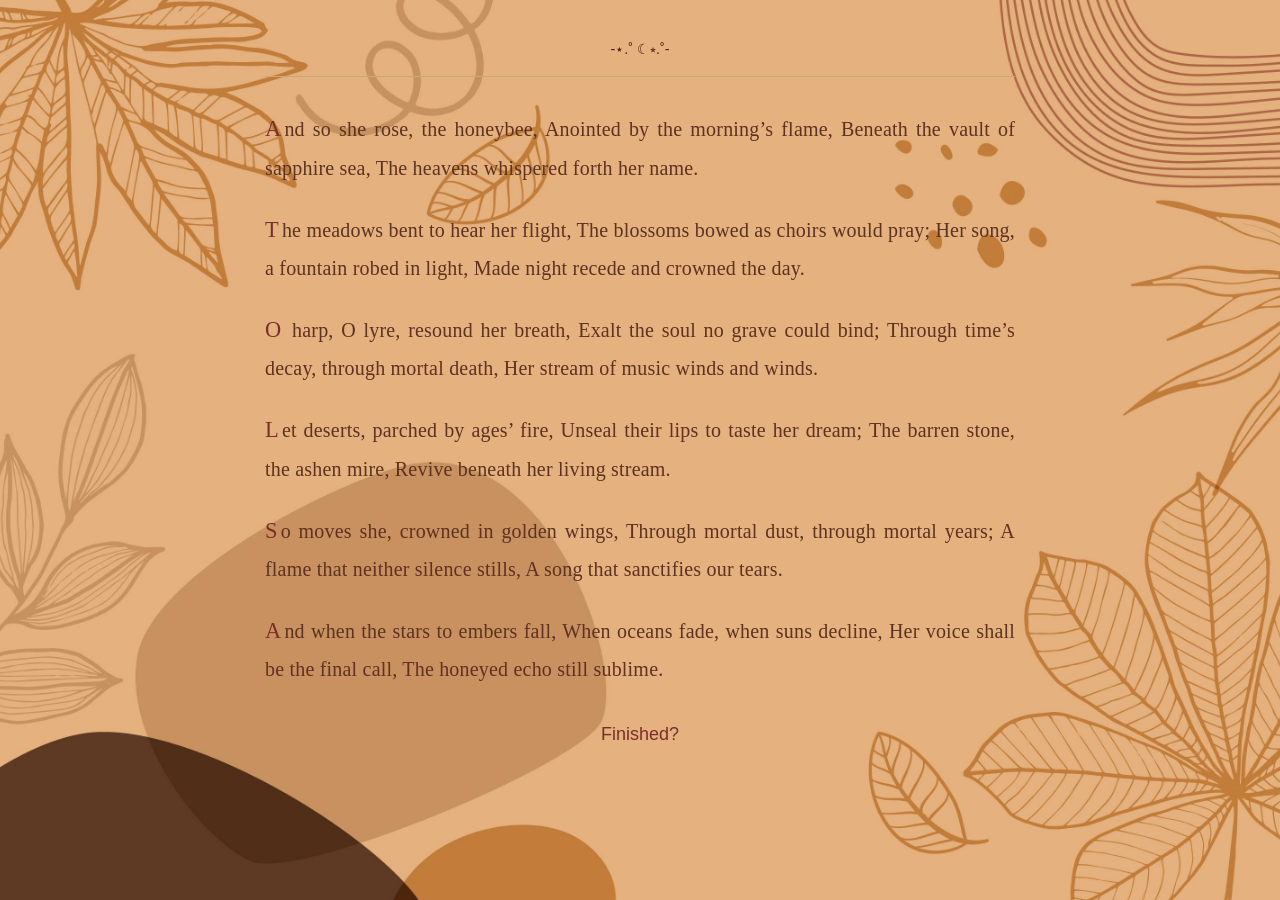
<file: library/66e44e0c34a5663f3399.html>
<!DOCTYPE html>
<html lang="en">
<head>
  <meta charset="UTF-8">
  <meta name="viewport" content="width=device-width, initial-scale=1.0">
  <title>2025</title>
  <link rel="stylesheet" href="../style.css">
</head>
<body class="essay-page">
  <div class="page-content">
  <header>
    <p class="date">-⋆.˚ ☾⭒.˚-</p>
  </header>

  <article id="essay-content">
    Loading essay...
  </article>

  <script>
  fetch('66e44e0c34a5663f3399.txt')
    .then(res => res.text())
    .then(text => {
      const container = document.getElementById('essay-content');
      // Split paragraphs by double line breaks and wrap each in <p>
      const paragraphs = text.split(/\n\s*\n/);
      container.innerHTML = paragraphs.map(p => `<p>${p}</p>`).join('');
    })
    .catch(err => {
      document.getElementById('essay-content').innerHTML = "<p>Failed to load essay.</p>";
      console.error(err);
    });
  </script>

  <footer>
    <a href="../index.html">Finished?</a>
  </footer>
  </div>
  <script src="../script.js"></script>
</body>
</html>
</file>
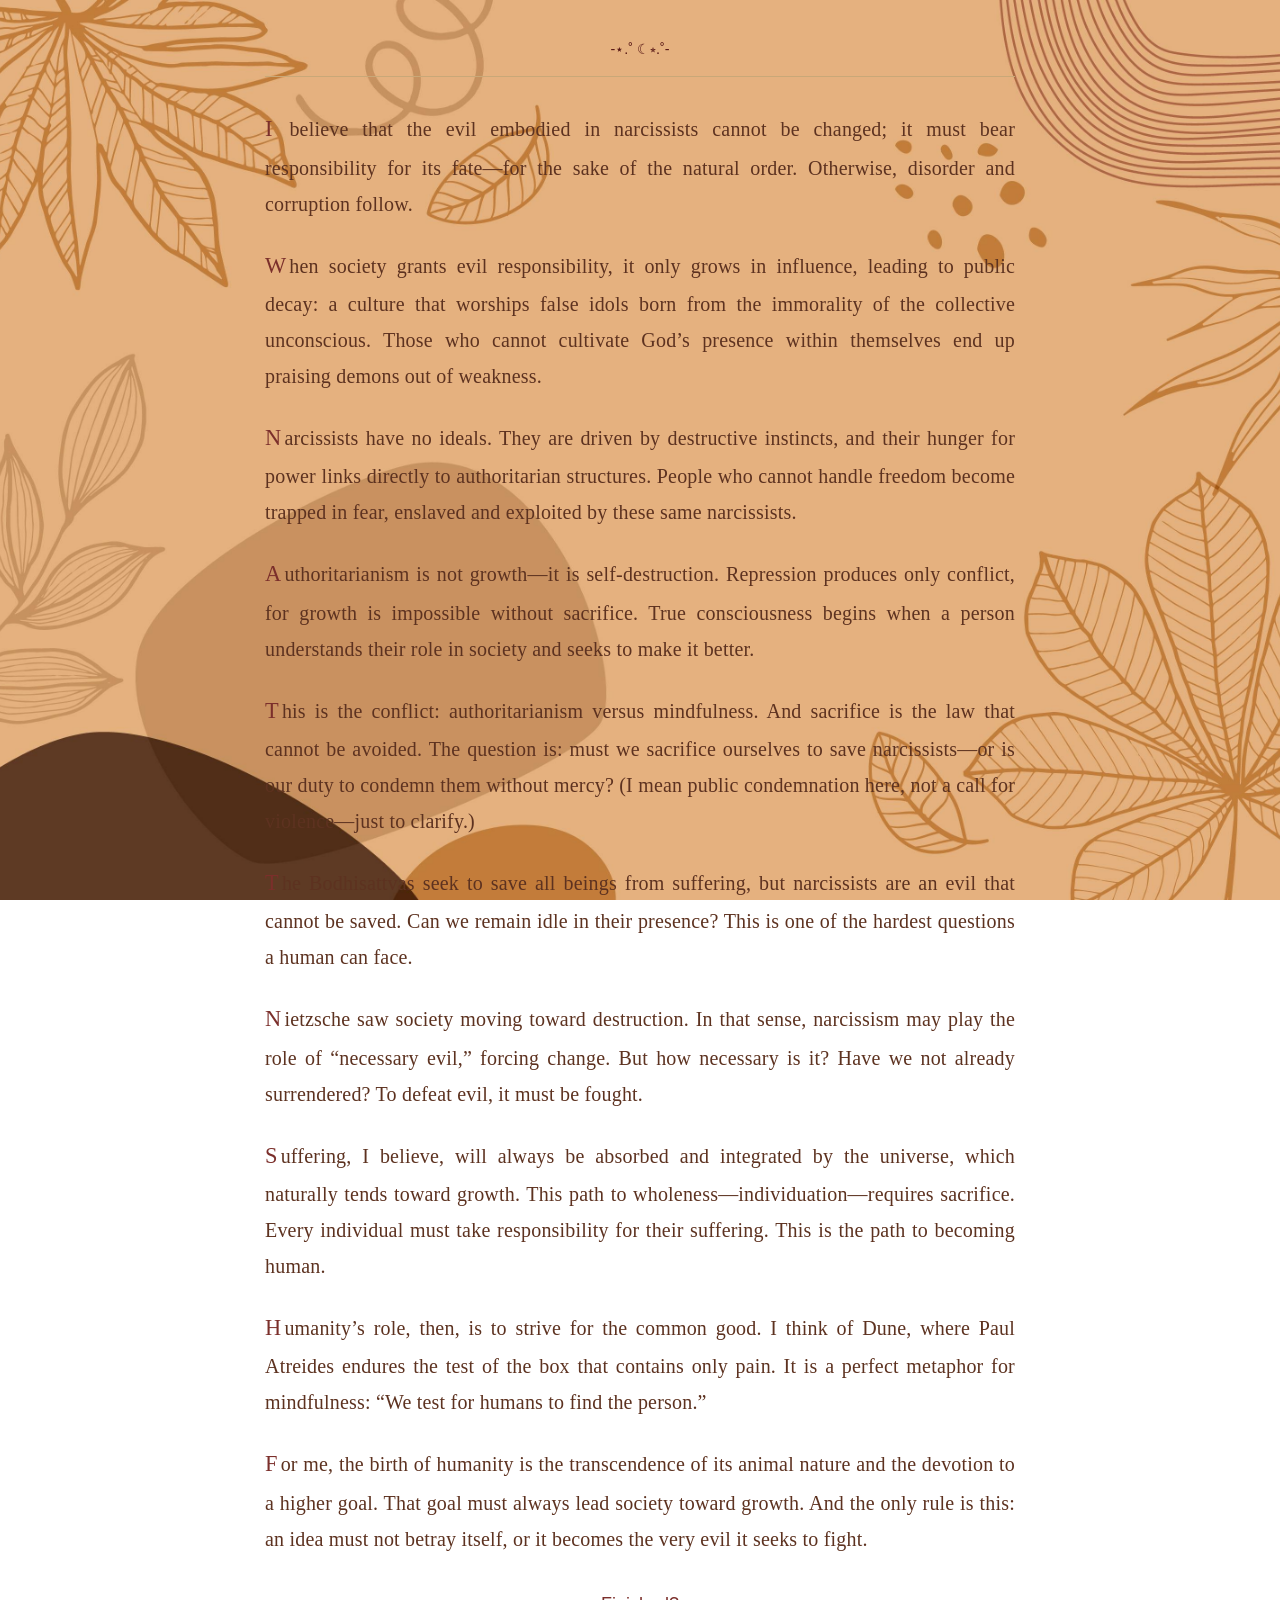
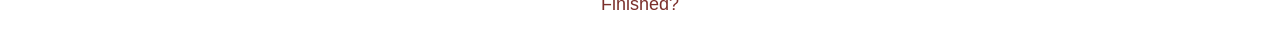
<file: library/echoes.html>
<!DOCTYPE html>
<html lang="en">
<head>
  <meta charset="UTF-8">
  <meta name="viewport" content="width=device-width, initial-scale=1.0">
  <title>2021</title>
  <link rel="stylesheet" href="../style.css">
</head>
<body class="essay-page">
  <div class="page-content">
  <header>
    <p class="date">-⋆.˚ ☾⭒.˚-</p>
  </header>

  <article id="essay-content">
    Loading essay...
  </article>

  <script>
  fetch('echoes.txt')
    .then(res => res.text())
    .then(text => {
      const container = document.getElementById('essay-content');
      // Split paragraphs by double line breaks and wrap each in <p>
      const paragraphs = text.split(/\n\s*\n/);
      container.innerHTML = paragraphs.map(p => `<p>${p}</p>`).join('');
    })
    .catch(err => {
      document.getElementById('essay-content').innerHTML = "<p>Failed to load essay.</p>";
      console.error(err);
    });
  </script>

  <footer>
    <a href="../index.html">Finished?</a>
  </footer>
  </div>
  <script src="../script.js"></script>
</body>
</html>
</file>
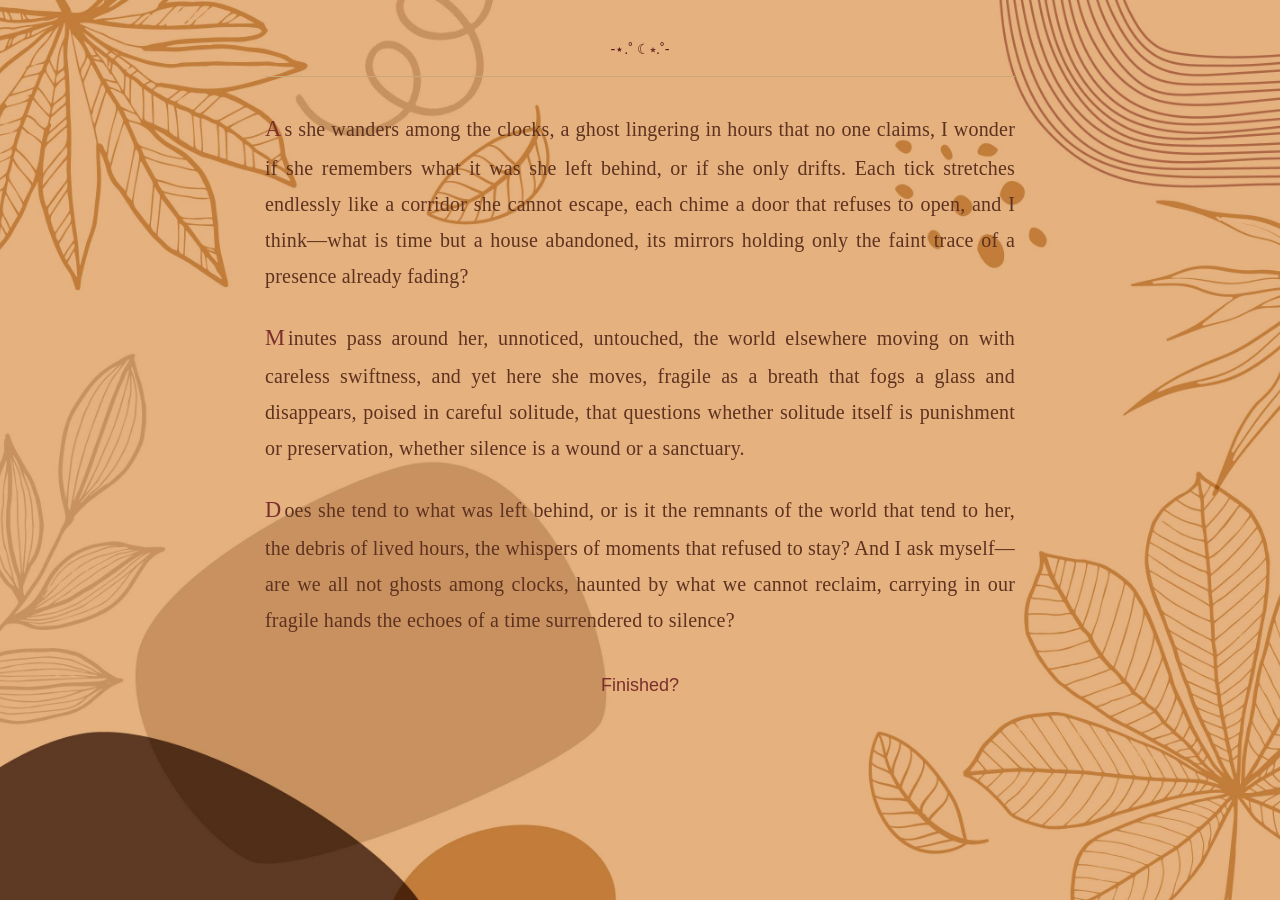
<file: library/keep.html>
<!DOCTYPE html>
<html lang="en">
<head>
  <meta charset="UTF-8">
  <meta name="viewport" content="width=device-width, initial-scale=1.0">
  <title>2023</title>
  <link rel="stylesheet" href="../style.css">
</head>
<body class="essay-page">
  <div class="page-content">
  <header>
    <p class="date">-⋆.˚ ☾⭒.˚-</p>
  </header>

  <article id="essay-content">
    Loading essay...
  </article>

  <script>
  fetch('keep.txt')
    .then(res => res.text())
    .then(text => {
      const container = document.getElementById('essay-content');
      // Split paragraphs by double line breaks and wrap each in <p>
      const paragraphs = text.split(/\n\s*\n/);
      container.innerHTML = paragraphs.map(p => `<p>${p}</p>`).join('');
    })
    .catch(err => {
      document.getElementById('essay-content').innerHTML = "<p>Failed to load essay.</p>";
      console.error(err);
    });
  </script>

  <footer>
    <a href="../index.html">Finished?</a>
  </footer>
  </div>
  <script src="../script.js"></script>
</body>
</html>
</file>
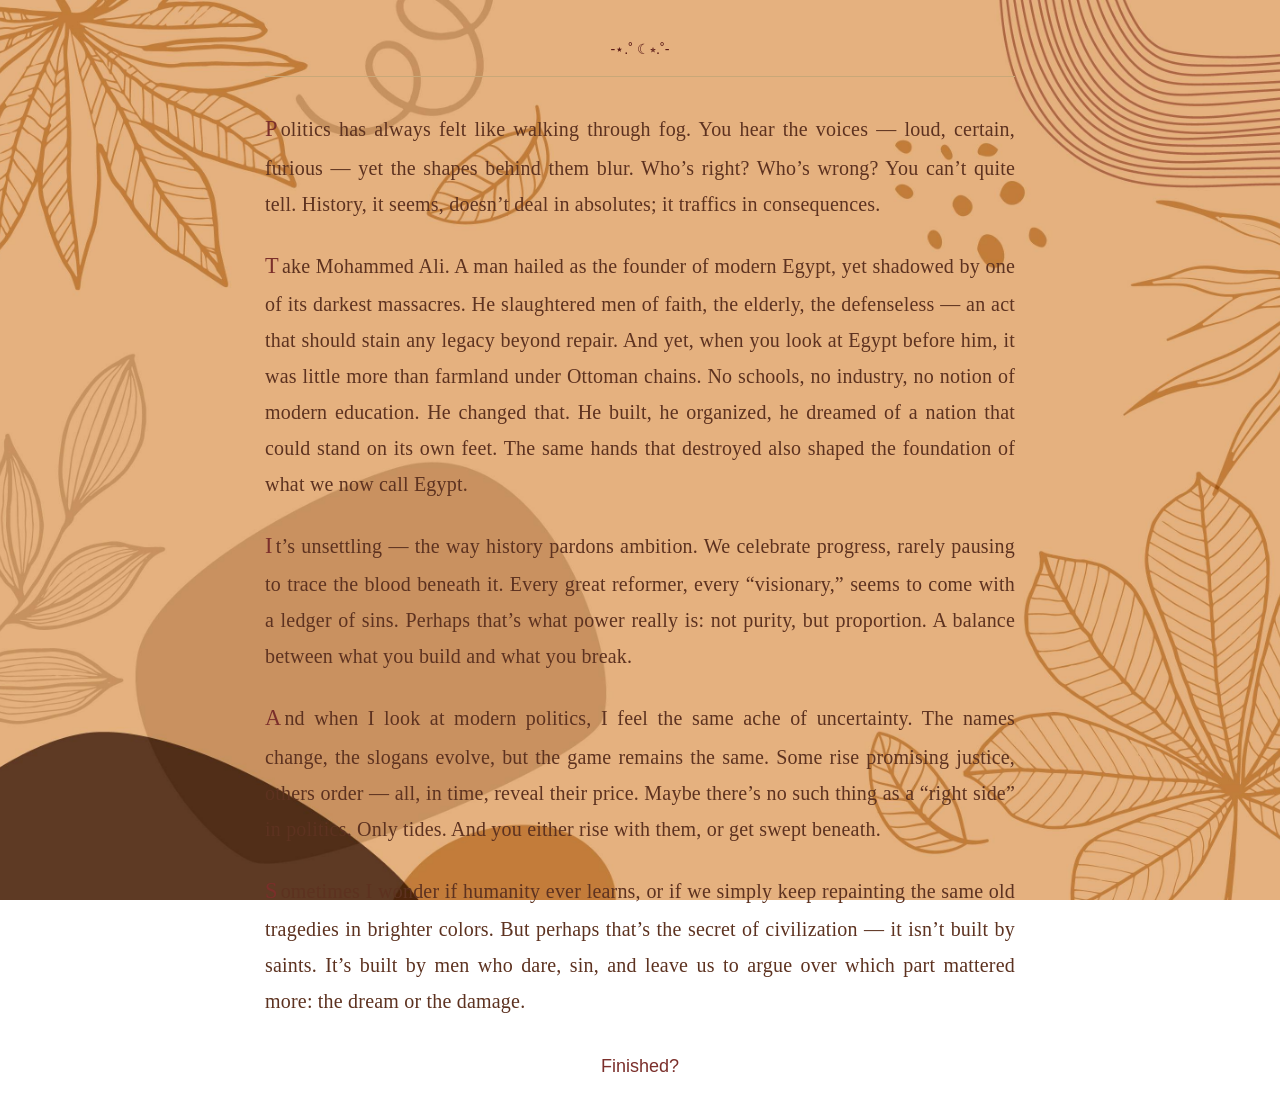
<file: library/love.html>
<!DOCTYPE html>
<html lang="en">
<head>
  <meta charset="UTF-8">
  <meta name="viewport" content="width=device-width, initial-scale=1.0">
  <title>2023</title>
  <link rel="stylesheet" href="../style.css">
</head>
<body class="essay-page">
  <div class="page-content">
  <header>
    <p class="date">-⋆.˚ ☾⭒.˚-</p>
  </header>

  <article id="essay-content">
    Loading essay...
  </article>

  <script>
  fetch('love.txt')
    .then(res => res.text())
    .then(text => {
      const container = document.getElementById('essay-content');
      // Split paragraphs by double line breaks and wrap each in <p>
      const paragraphs = text.split(/\n\s*\n/);
      container.innerHTML = paragraphs.map(p => `<p>${p}</p>`).join('');
    })
    .catch(err => {
      document.getElementById('essay-content').innerHTML = "<p>Failed to load essay.</p>";
      console.error(err);
    });
  </script>

  <footer>
    <a href="../index.html">Finished?</a>
  </footer>
  </div>
  <script src="../script.js"></script>
</body>
</html>
</file>
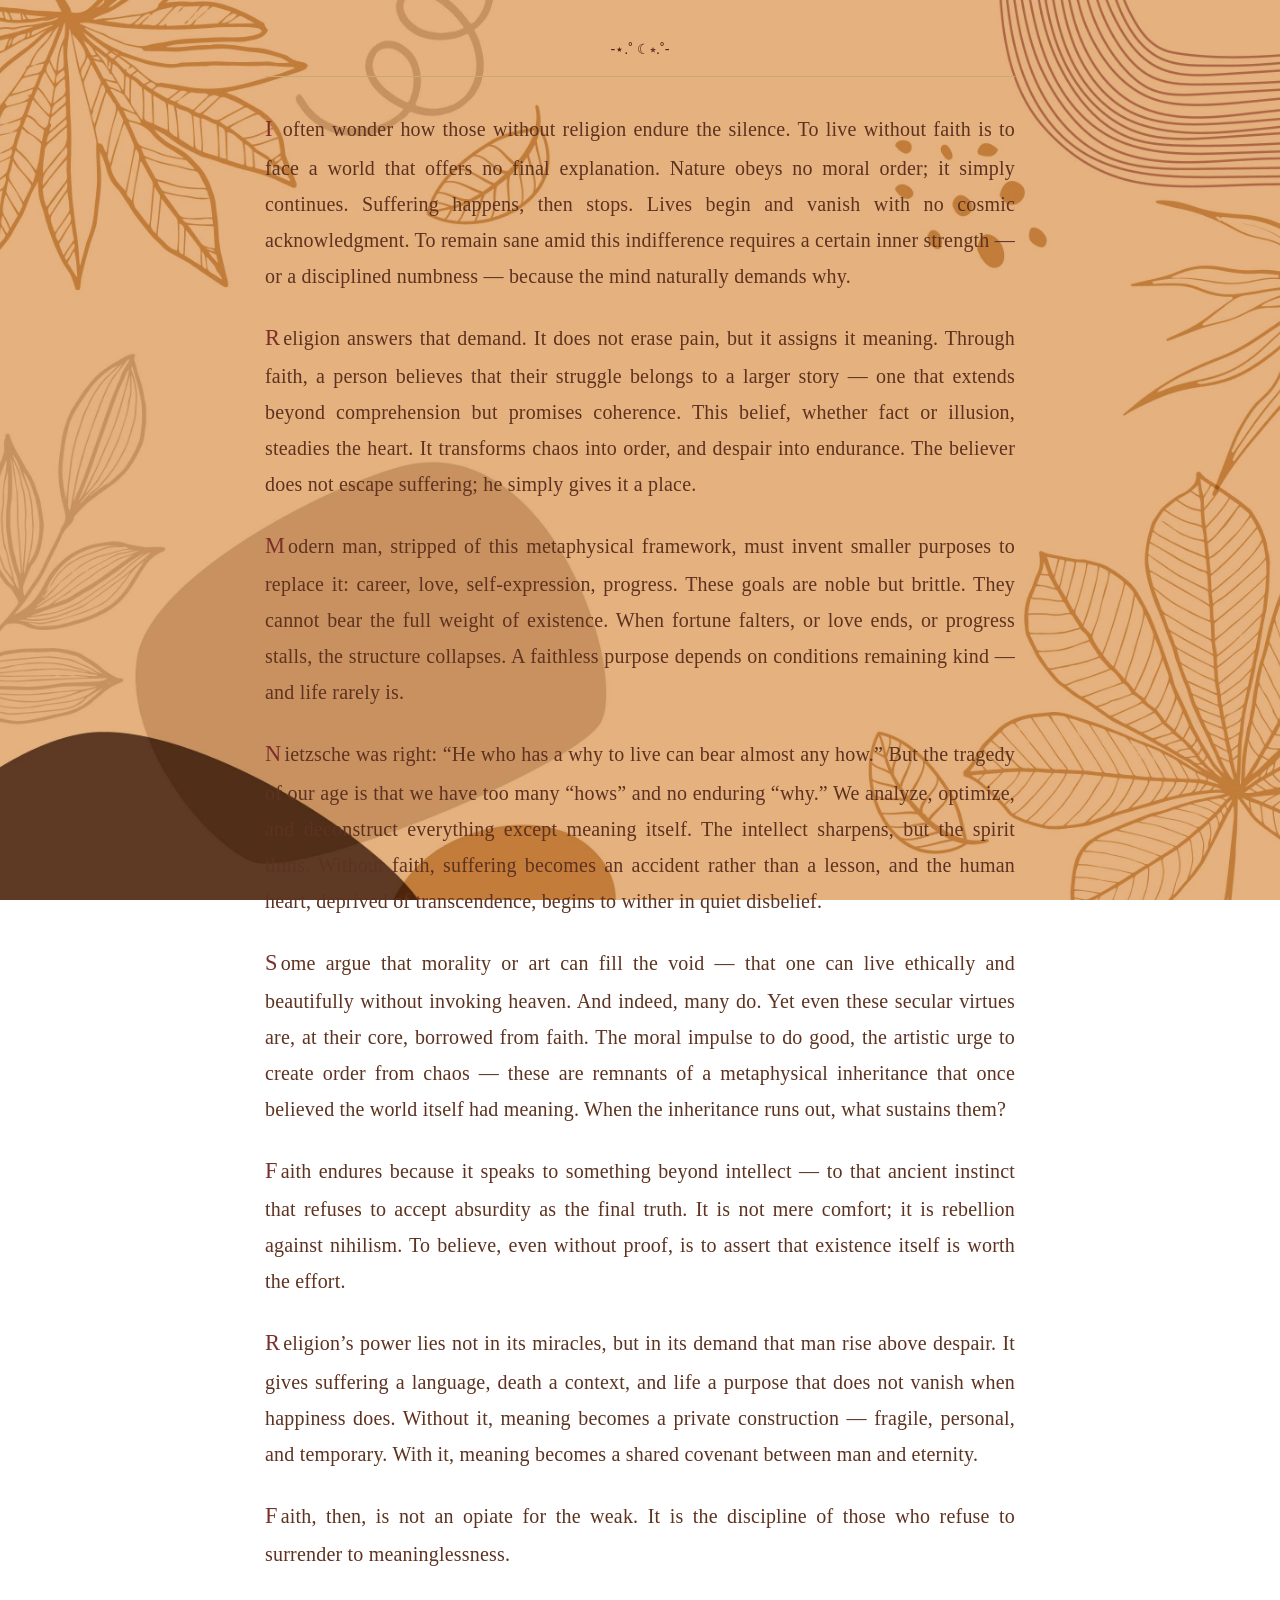
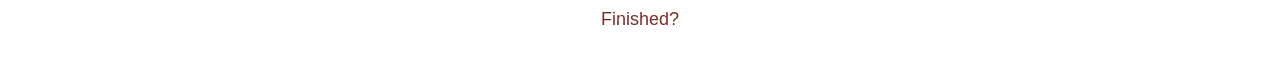
<file: library/sand1.html>
<!DOCTYPE html>
<html lang="en">
<head>
  <meta charset="UTF-8">
  <meta name="viewport" content="width=device-width, initial-scale=1.0">
  <title>2023</title>
  <link rel="stylesheet" href="../style.css">
</head>
<body class="essay-page">
  <div class="page-content">
  <header>
    <p class="date">-⋆.˚ ☾⭒.˚-</p>
  </header>

  <article id="essay-content">
    Loading essay...
  </article>

  <script>
  fetch('sand1.txt')
    .then(res => res.text())
    .then(text => {
      const container = document.getElementById('essay-content');
      // Split paragraphs by double line breaks and wrap each in <p>
      const paragraphs = text.split(/\n\s*\n/);
      container.innerHTML = paragraphs.map(p => `<p>${p}</p>`).join('');
    })
    .catch(err => {
      document.getElementById('essay-content').innerHTML = "<p>Failed to load essay.</p>";
      console.error(err);
    });
  </script>

  <footer>
    <a href="../index.html">Finished?</a>
  </footer>
  </div>
  <script src="../script.js"></script>
</body>
</html>
</file>
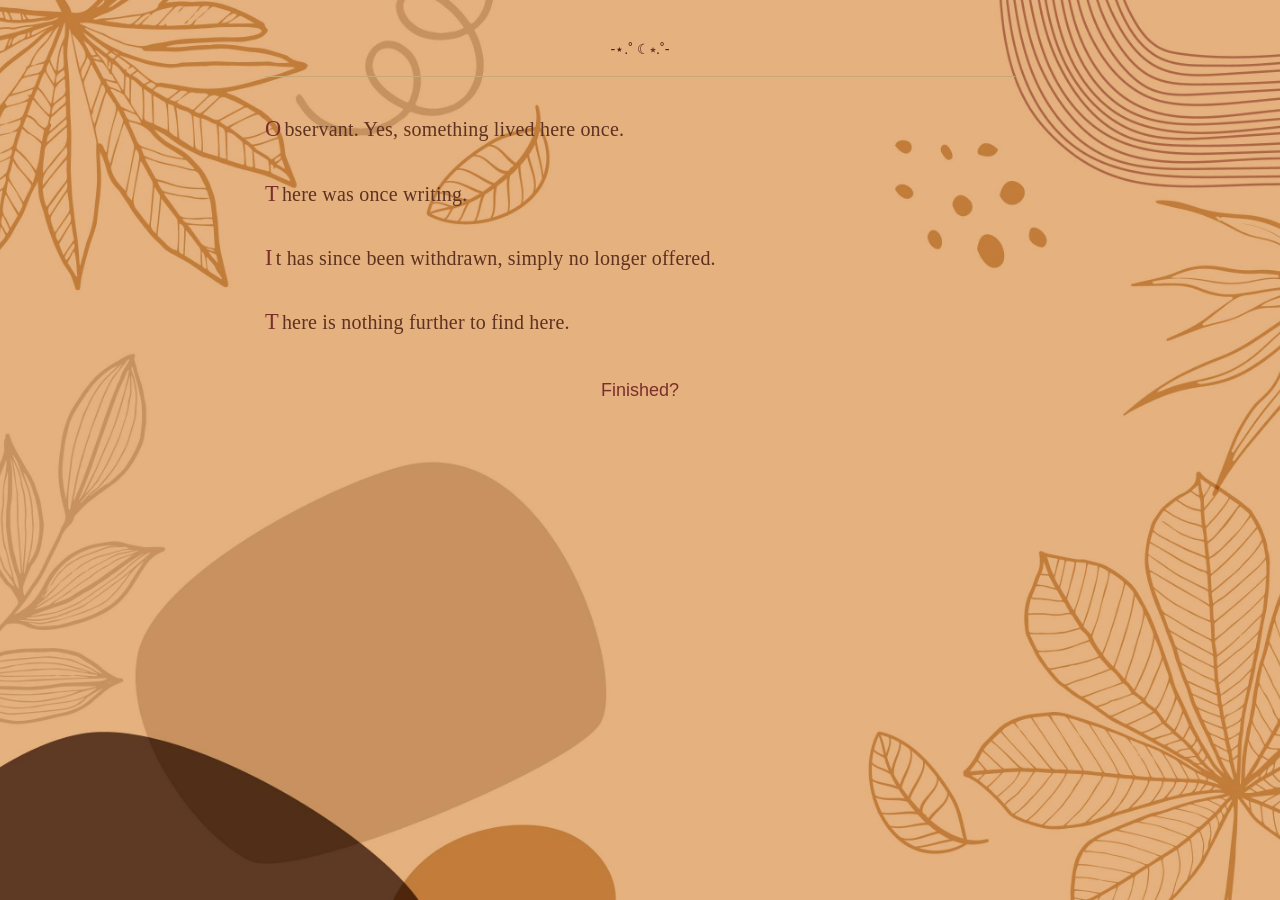
<file: library/sand2.html>
<!DOCTYPE html>
<html lang="en">
<head>
  <meta charset="UTF-8">
  <meta name="viewport" content="width=device-width, initial-scale=1.0">
  <title>2025</title>
  <link rel="stylesheet" href="../style.css">
</head>
<body class="essay-page">
  <div class="page-content">
  <header>
    <p class="date">-⋆.˚ ☾⭒.˚-</p>
  </header>

  <article id="essay-content">
    Retrieving archived writing...
  </article>

  <script>
    const container = document.getElementById('essay-content');

    container.innerHTML = `
      <p>Observant. Yes, something lived here once.</p>
      <p>There was once writing.</p>
      <p>It has since been withdrawn, simply no longer offered.</p>
      <p>There is nothing further to find here.</p>
    `;
  </script>

  <footer>
    <a href="../index.html">Finished?</a>
  </footer>
  </div>
  <script src="../script.js"></script>
</body>
</html>
</file>
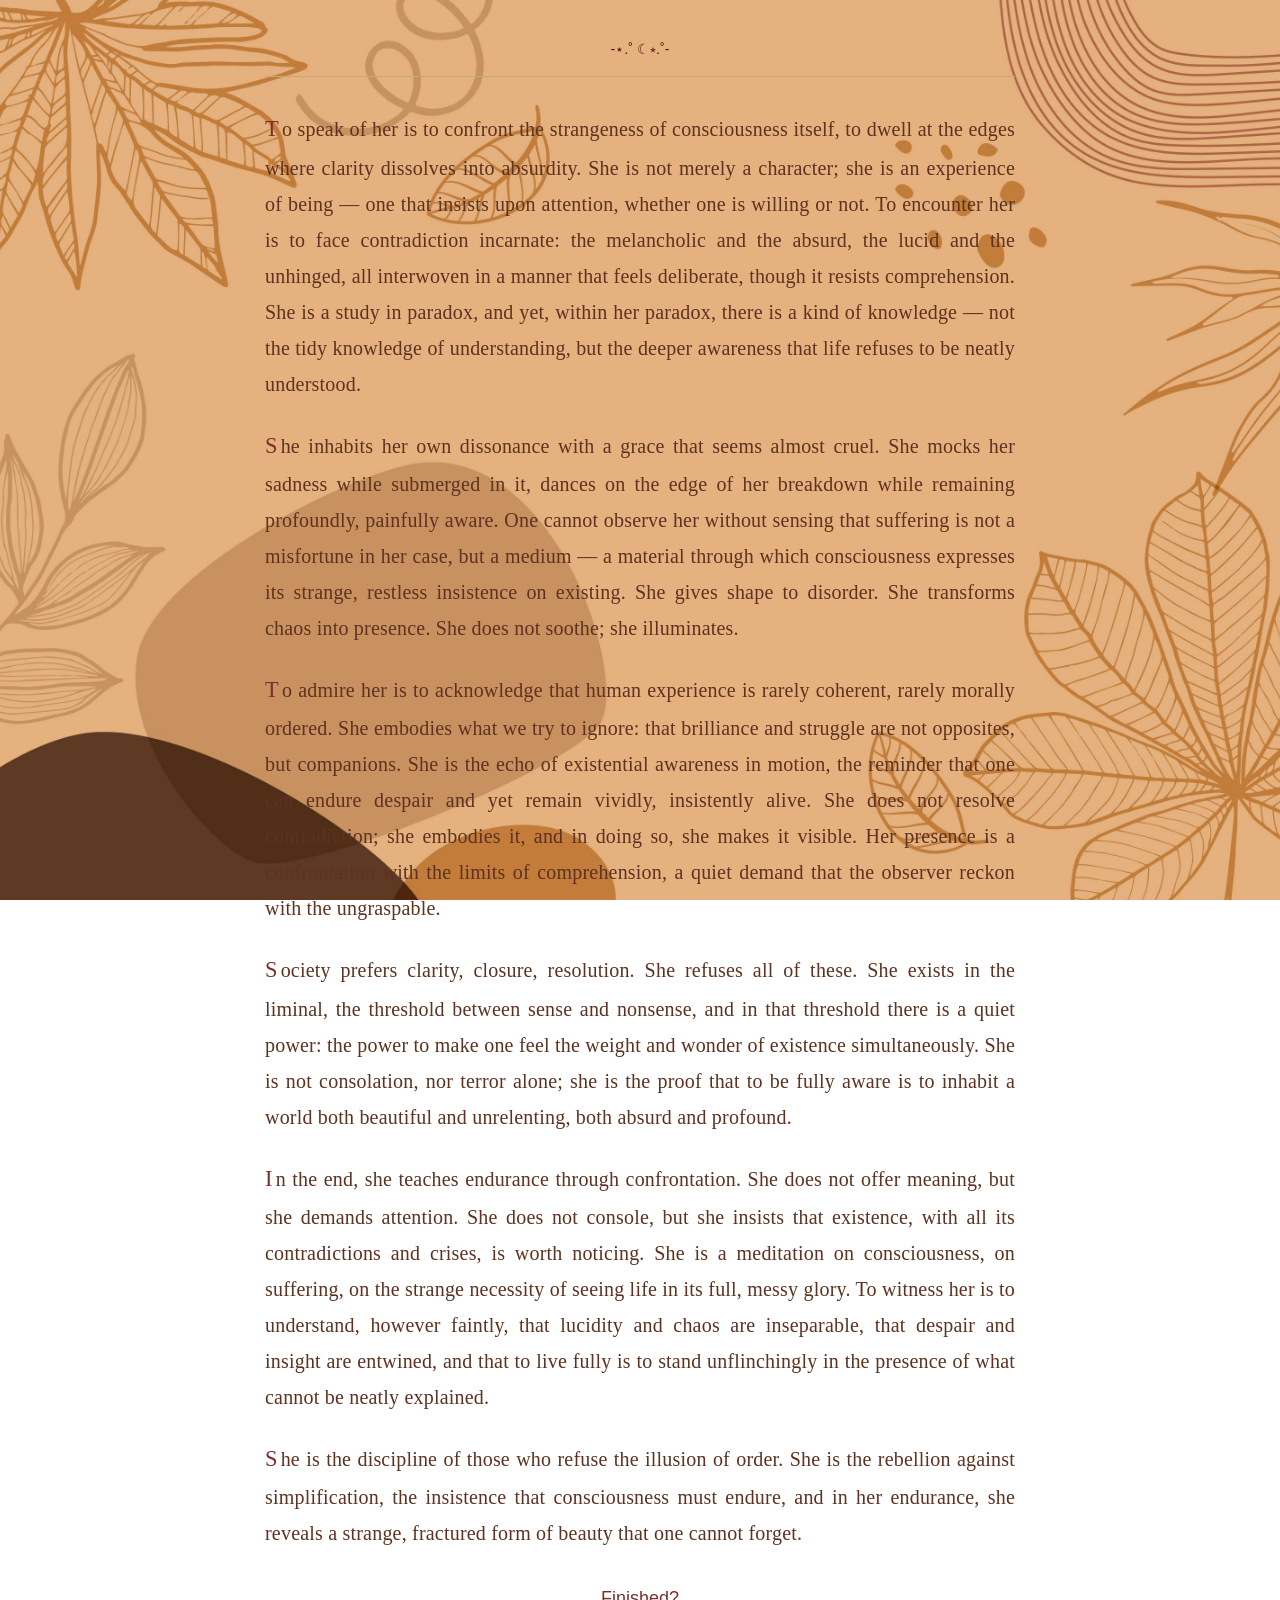
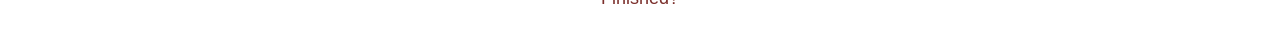
<file: library/sand3.html>
<!DOCTYPE html>
<html lang="en">
<head>
  <meta charset="UTF-8">
  <meta name="viewport" content="width=device-width, initial-scale=1.0">
  <title>2023</title>
  <link rel="stylesheet" href="../style.css">
</head>
<body class="essay-page">
  <div class="page-content">
  <header>
    <p class="date">-⋆.˚ ☾⭒.˚-</p>
  </header>

  <article id="essay-content">
    Loading essay...
  </article>

  <script>
  fetch('sand3.txt')
    .then(res => res.text())
    .then(text => {
      const container = document.getElementById('essay-content');
      // Split paragraphs by double line breaks and wrap each in <p>
      const paragraphs = text.split(/\n\s*\n/);
      container.innerHTML = paragraphs.map(p => `<p>${p}</p>`).join('');
    })
    .catch(err => {
      document.getElementById('essay-content').innerHTML = "<p>Failed to load essay.</p>";
      console.error(err);
    });
  </script>

  <footer>
    <a href="../index.html">Finished?</a>
  </footer>
  </div>
  <script src="../script.js"></script>
</body>
</html>
</file>
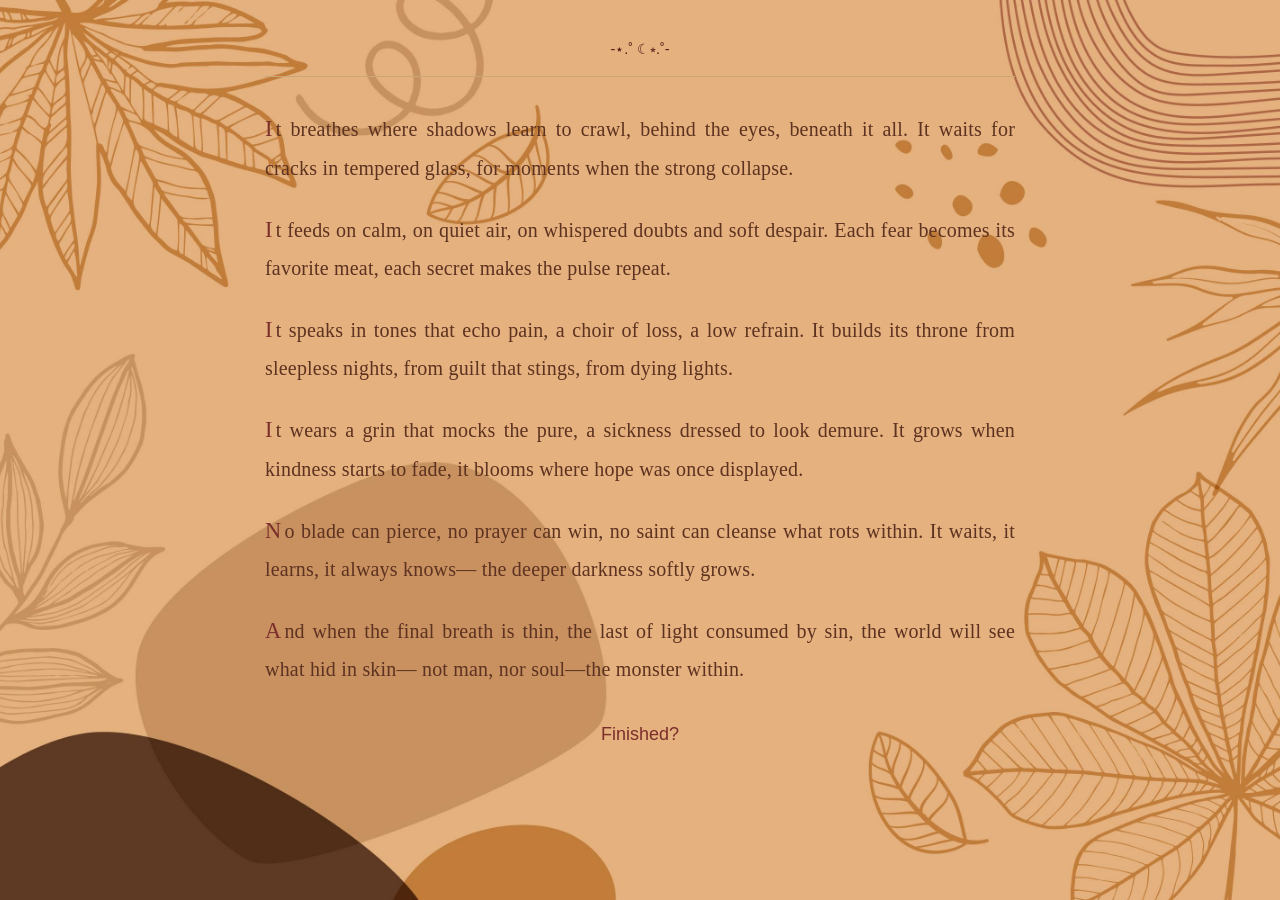
<file: library/sand4.html>
<!DOCTYPE html>
<html lang="en">
<head>
  <meta charset="UTF-8">
  <meta name="viewport" content="width=device-width, initial-scale=1.0">
  <title>2023</title>
  <link rel="stylesheet" href="../style.css">
</head>
<body class="essay-page">
  <div class="page-content">
  <header>
    <p class="date">-⋆.˚ ☾⭒.˚-</p>
  </header>

  <article id="essay-content">
    Loading essay...
  </article>

  <script>
  fetch('sand4.txt')
    .then(res => res.text())
    .then(text => {
      const container = document.getElementById('essay-content');
      // Split paragraphs by double line breaks and wrap each in <p>
      const paragraphs = text.split(/\n\s*\n/);
      container.innerHTML = paragraphs.map(p => `<p>${p}</p>`).join('');
    })
    .catch(err => {
      document.getElementById('essay-content').innerHTML = "<p>Failed to load essay.</p>";
      console.error(err);
    });
  </script>

  <footer>
    <a href="../index.html">Finished?</a>
  </footer>
  </div>
  <script src="../script.js"></script>
</body>
</html>
</file>
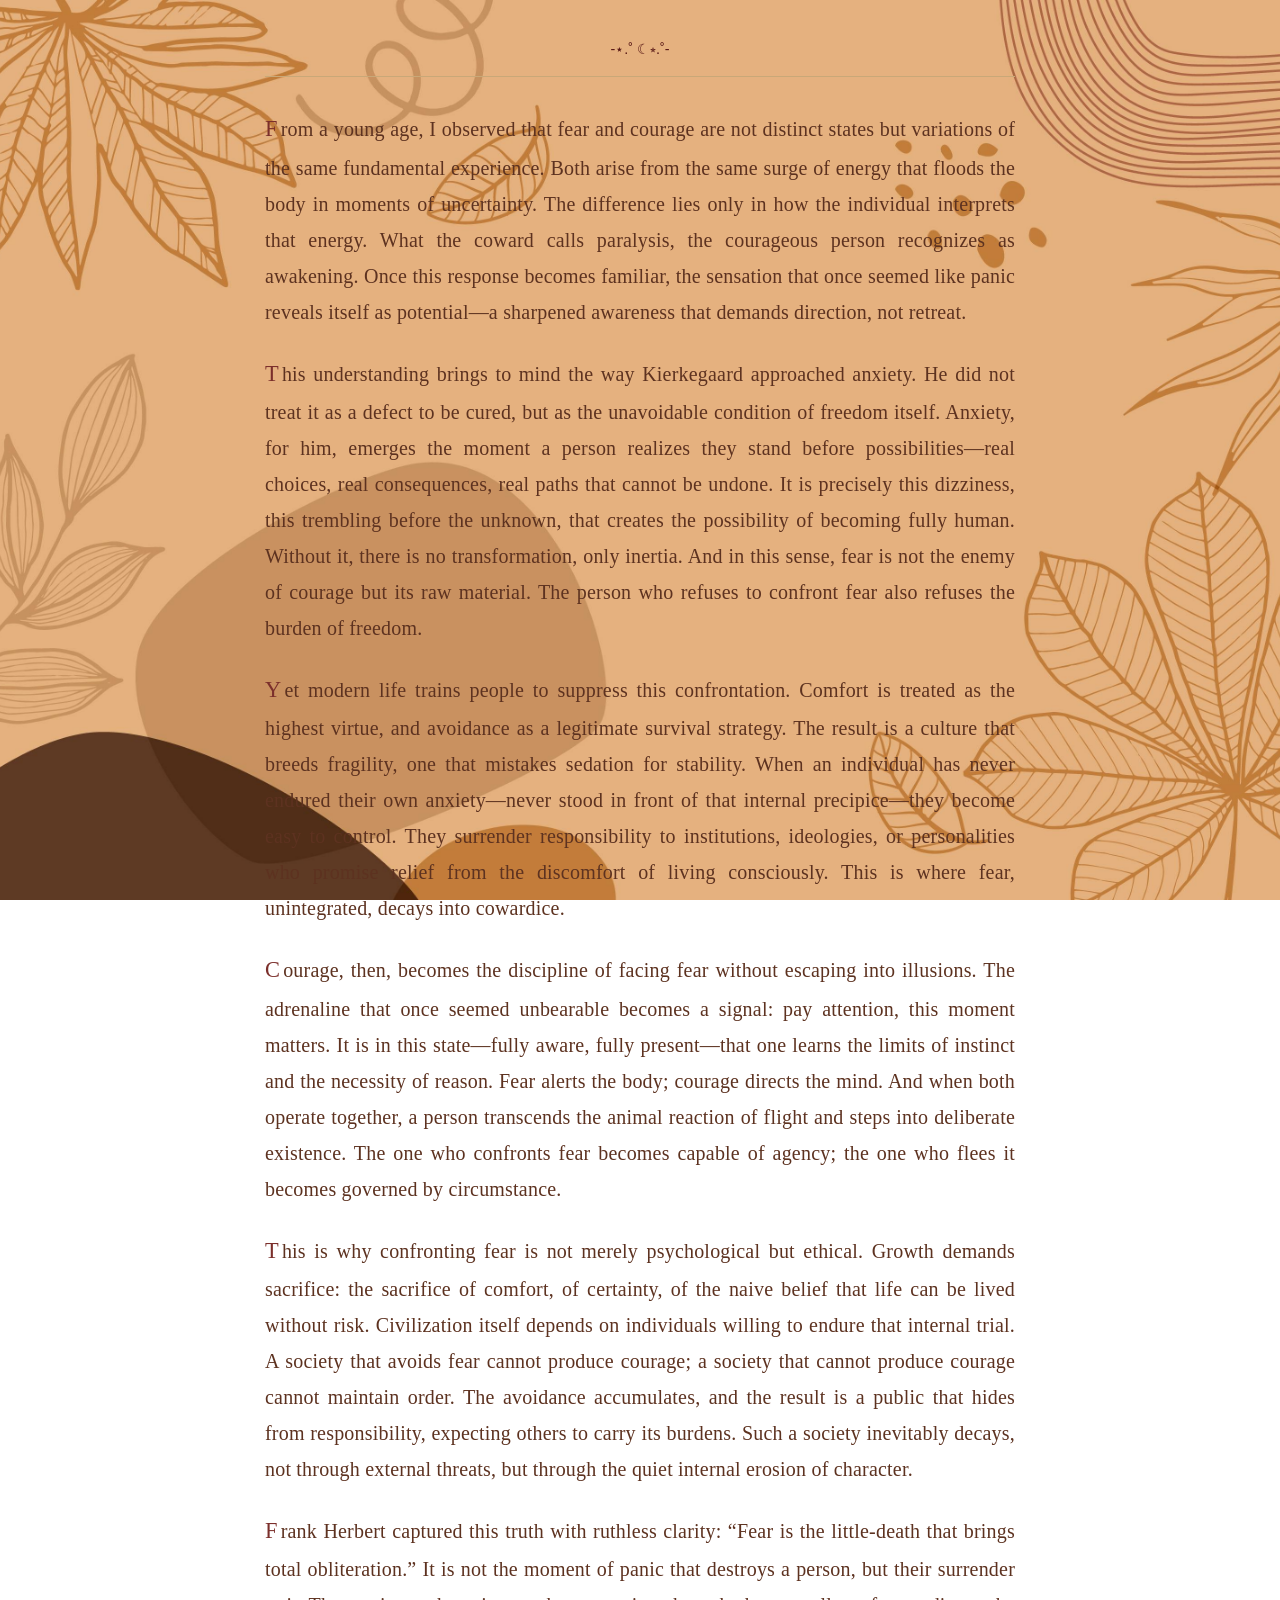
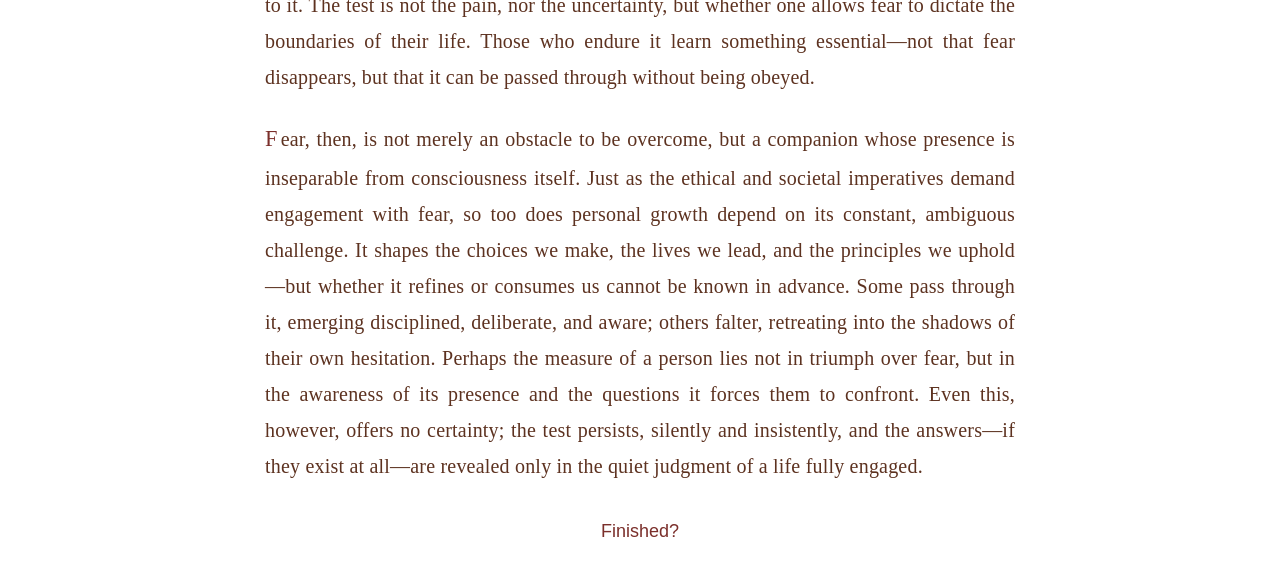
<file: library/sand5.html>
<!DOCTYPE html>
<html lang="en">
<head>
  <meta charset="UTF-8">
  <meta name="viewport" content="width=device-width, initial-scale=1.0">
  <title>2023</title>
  <link rel="stylesheet" href="../style.css">
</head>
<body class="essay-page">
  <div class="page-content">
  <header>
    <p class="date">-⋆.˚ ☾⭒.˚-</p>
  </header>

  <article id="essay-content">
    Loading essay...
  </article>

  <script>
  fetch('sand5.txt')
    .then(res => res.text())
    .then(text => {
      const container = document.getElementById('essay-content');
      // Split paragraphs by double line breaks and wrap each in <p>
      const paragraphs = text.split(/\n\s*\n/);
      container.innerHTML = paragraphs.map(p => `<p>${p}</p>`).join('');
    })
    .catch(err => {
      document.getElementById('essay-content').innerHTML = "<p>Failed to load essay.</p>";
      console.error(err);
    });
  </script>

  <footer>
    <a href="../index.html">Finished?</a>
  </footer>
  </div>
  <script src="../script.js"></script>
</body>
</html>
</file>
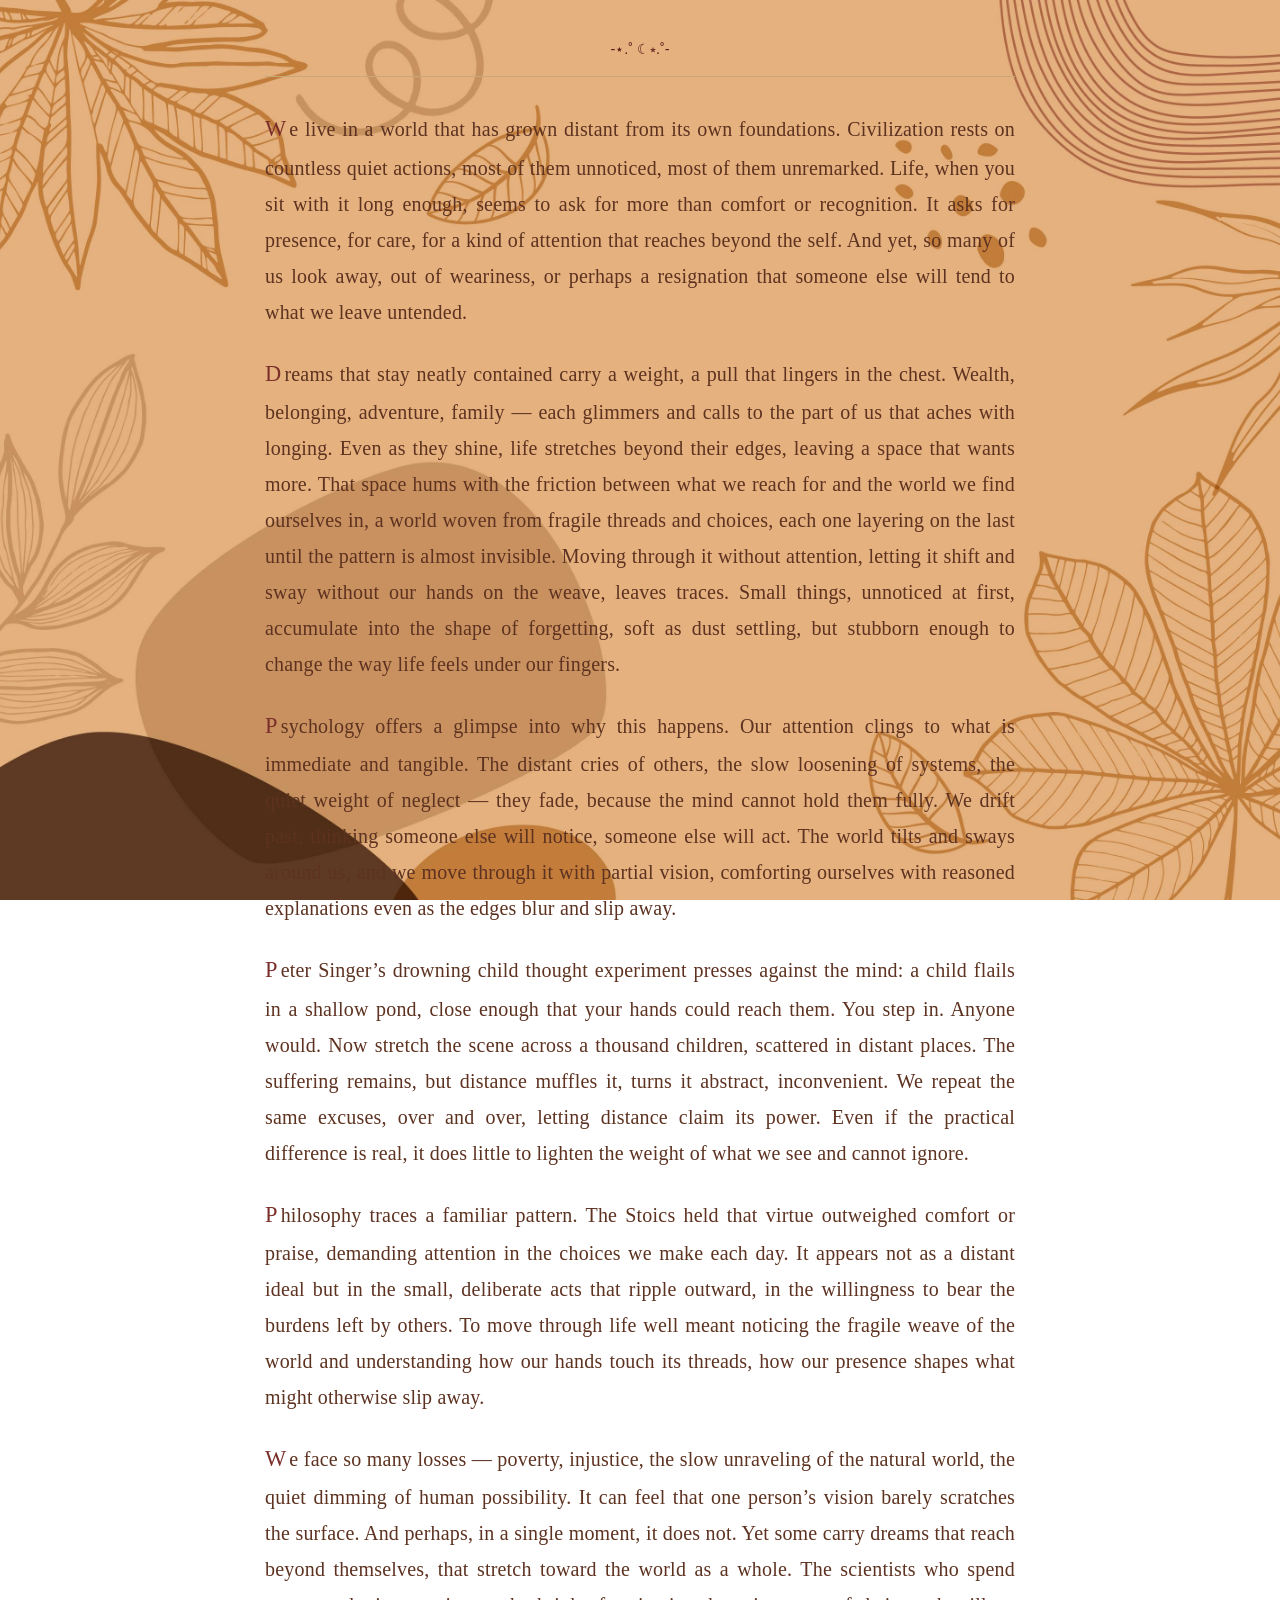
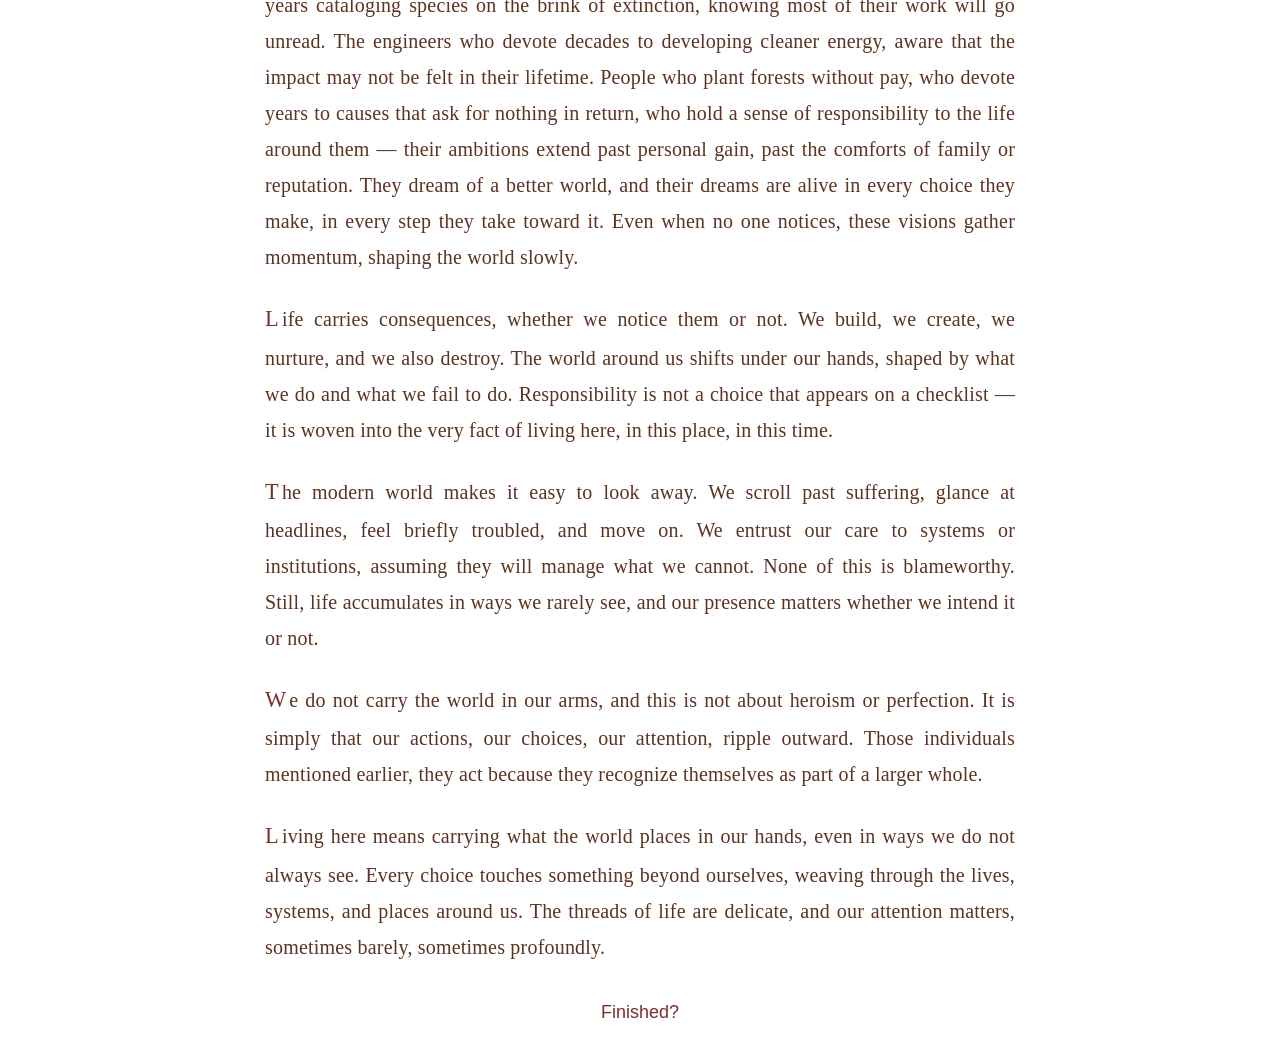
<file: library/sand6.html>
<!DOCTYPE html>
<html lang="en">
<head>
  <meta charset="UTF-8">
  <meta name="viewport" content="width=device-width, initial-scale=1.0">
  <title>2026</title>
  <link rel="stylesheet" href="../style.css">
</head>
<body class="essay-page">
  <div class="page-content">
  <header>
    <p class="date">-⋆.˚ ☾⭒.˚-</p>
  </header>

  <article id="essay-content">
    Loading essay...
  </article>

  <script>
  fetch('sand6.txt')
    .then(res => res.text())
    .then(text => {
      const container = document.getElementById('essay-content');
      // Split paragraphs by double line breaks and wrap each in <p>
      const paragraphs = text.split(/\n\s*\n/);
      container.innerHTML = paragraphs.map(p => `<p>${p}</p>`).join('');
    })
    .catch(err => {
      document.getElementById('essay-content').innerHTML = "<p>Failed to load essay.</p>";
      console.error(err);
    });
  </script>

  <footer>
    <a href="../index.html">Finished?</a>
  </footer>
  </div>
  <script src="../script.js"></script>
</body>
</html>
</file>
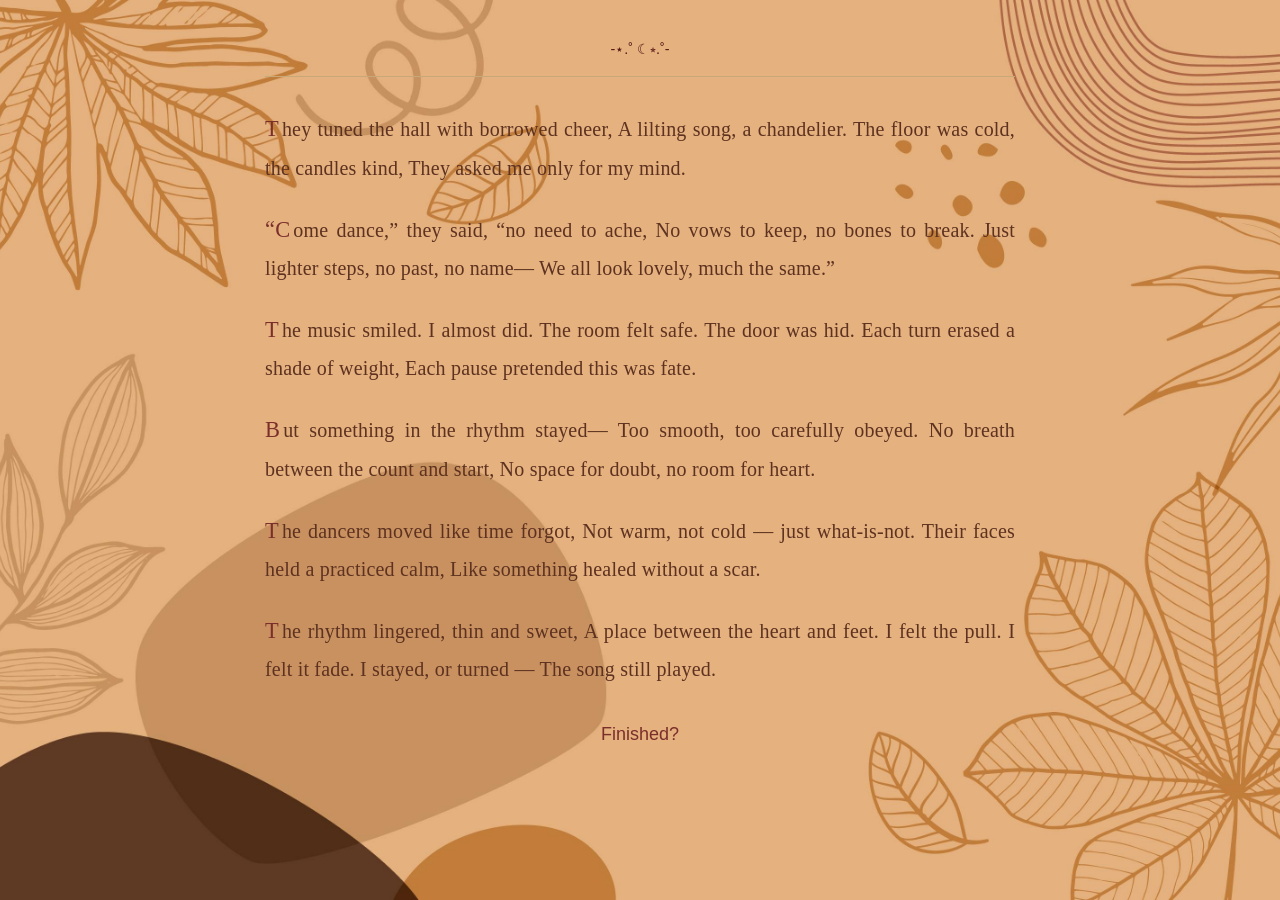
<file: library/sand7.html>
<!DOCTYPE html>
<html lang="en">
<head>
  <meta charset="UTF-8">
  <meta name="viewport" content="width=device-width, initial-scale=1.0">
  <title>2026</title>
  <link rel="stylesheet" href="../style.css">
</head>
<body class="essay-page">
  <div class="page-content">
  <header>
    <p class="date">-⋆.˚ ☾⭒.˚-</p>
  </header>

  <article id="essay-content">
    Loading essay...
  </article>

  <script>
  fetch('sand7.txt')
    .then(res => res.text())
    .then(text => {
      const container = document.getElementById('essay-content');
      // Split paragraphs by double line breaks and wrap each in <p>
      const paragraphs = text.split(/\n\s*\n/);
      container.innerHTML = paragraphs.map(p => `<p>${p}</p>`).join('');
    })
    .catch(err => {
      document.getElementById('essay-content').innerHTML = "<p>Failed to load essay.</p>";
      console.error(err);
    });
  </script>

  <footer>
    <a href="../index.html">Finished?</a>
  </footer>
  </div>
  <script src="../script.js"></script>
</body>
</html>
</file>
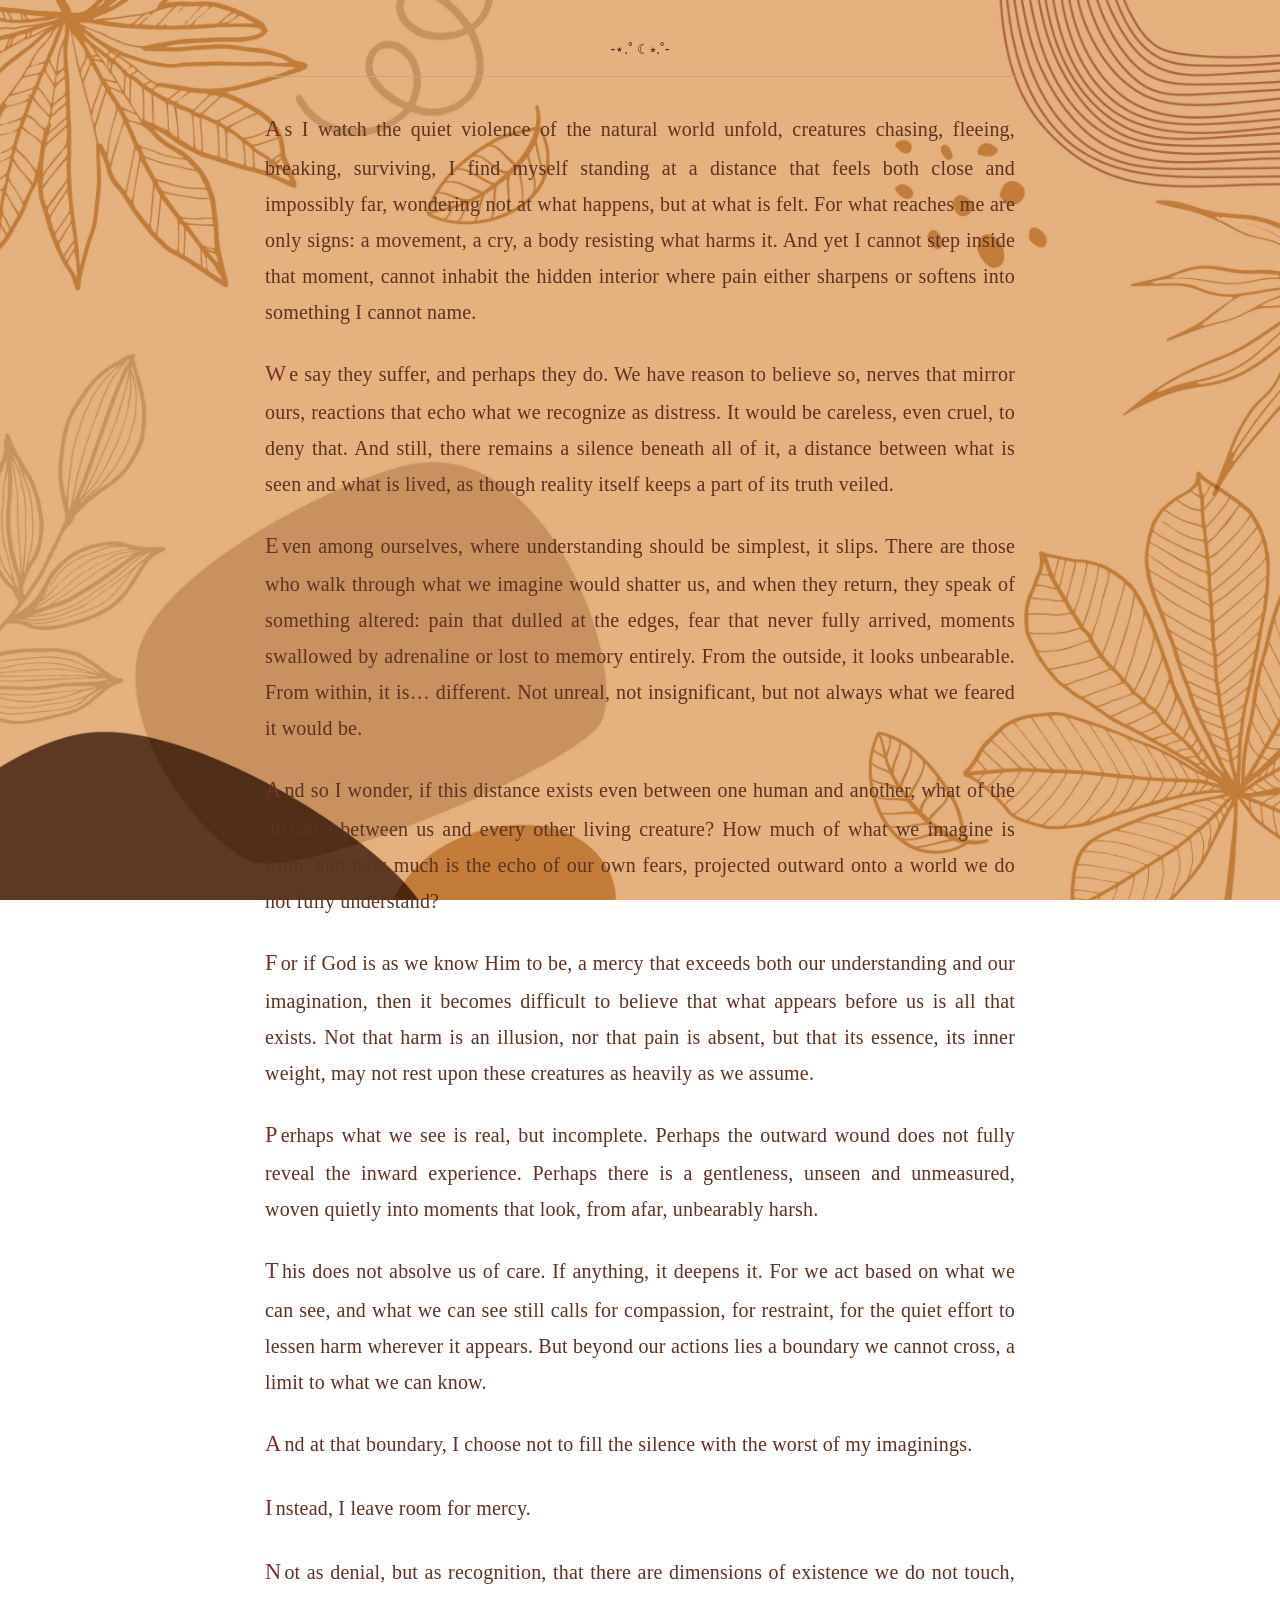
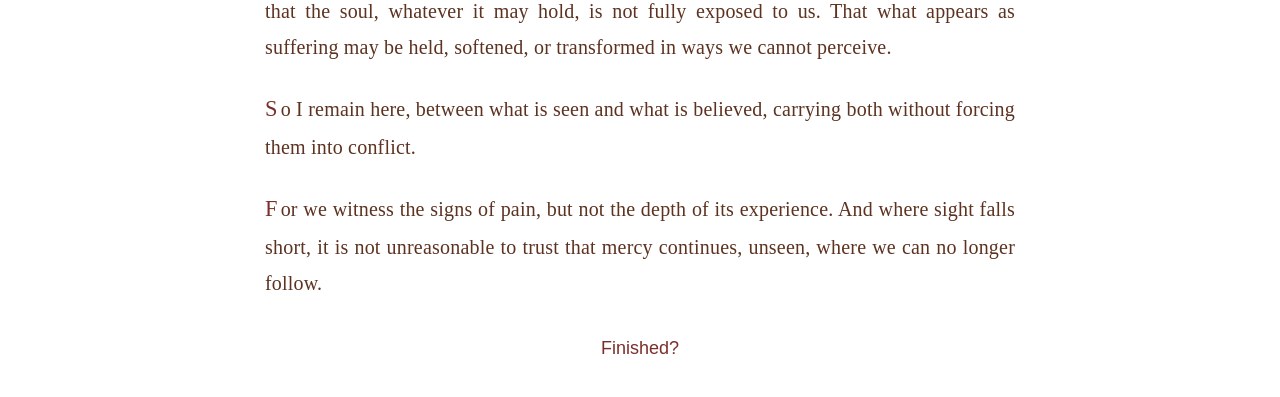
<file: library/sand8.html>
<!DOCTYPE html>
<html lang="en">
<head>
  <meta charset="UTF-8">
  <meta name="viewport" content="width=device-width, initial-scale=1.0">
  <title>2026</title>
  <link rel="stylesheet" href="../style.css">
</head>
<body class="essay-page">
  <div class="page-content">
  <header>
    <p class="date">-⋆.˚ ☾⭒.˚-</p>
  </header>

  <article id="essay-content">
    Loading essay...
  </article>

  <script>
  fetch('sand8.txt')
    .then(res => res.text())
    .then(text => {
      const container = document.getElementById('essay-content');
      // Split paragraphs by double line breaks and wrap each in <p>
      const paragraphs = text.split(/\n\s*\n/);
      container.innerHTML = paragraphs.map(p => `<p>${p}</p>`).join('');
    })
    .catch(err => {
      document.getElementById('essay-content').innerHTML = "<p>Failed to load essay.</p>";
      console.error(err);
    });
  </script>

  <footer>
    <a href="../index.html">Finished?</a>
  </footer>
  </div>
  <script src="../script.js"></script>
</body>
</html>
</file>
<file: style.css>
/* Root Variables */
:root {
  /* Background & Text */
  --bg-color: #BFA370;     
  --text-color: #5d3220;    

  /* Accents & Highlights */
  --accent-light: #7B2F2B;
  --accent-color: #5A1A17;
  --hover-color: #7B2F2B;   
  --border-color: #C9A878;  

  /* Fonts */
  --font-serif: 'Merriweather', serif;
  --font-sans: 'Raleway', sans-serif;

  /* Layout */
  --max-width: 750px;
}


/* OK IDK ATP */
.decor-line {
  width: 60px;
  height: 2px;
  background-color: var(--accent-color);
  margin: 1.5rem auto;
  border-radius: 2px;
}

body {
  font-family: var(--font-serif);
  line-height: 1.75;
  margin: 0;
  padding: 0;
  color: var(--text-color);
  font-size: 18px;

  /* Background locked down */
  background-image: url('assests/images/5690635.jpg');
  background-position: center center;
  background-repeat: no-repeat;
  background-size: cover;
  background-attachment: fixed; /* keeps it steady even when scrolling */
  
  /*animation: fadeIn 0.8s ease-in;*/
  position: relative;
}

/* Soft overlay for readability */
body::before {
  content: "";
  position: fixed;
  top: 0;
  left: 0;
  width: 100%;
  height: 100%;
  /*background: rgba(244, 238, 197, 0.2); /* subtle tint */
  z-index: -1;
}


/*@keyframes fadeIn {
  from { opacity: 0; transform: translateY(10px); }
  to { opacity: 1; transform: translateY(0); }
}*/


.container {
  max-width: var(--max-width);
  margin: 0 auto;
  padding: 1.5rem;
}

/* Header */
.site-header {
  text-align: center;
  padding: 3rem 0 1rem;
  border-bottom: 1px solid var(--border-color);
}

.site-header h1 {
  font-family: 'Playfair Display', serif;
  font-style: italic;       /* makes it italic */
  font-weight: 700;         /* bold but italic */
  font-size: 2.1rem;        /* adjust for your layout */
  line-height: 1.2;
  text-align: center;
  margin: 2rem 0;
  color: var(--accent-light);
  letter-spacing: 3.1px;
}


.tagline {
  font-family: var(--font-sans);
  font-size: 1rem;
  color: var(--accent-color);
  letter-spacing: 0.5px;
}

/* Intro Section  */
.intro-section {
  text-align: center;
  padding: 3rem 1rem;
  max-width: var(--max-width);
  margin: 0 auto;
}

.intro-section p {
  color: var(--accent-color); /* dark red */
  font-family: var(--font-serif);
  font-size: 1.25rem;
  line-height: 1.6;
  margin-bottom: 1.5em;
  text-align: left; /* more like a personal note, optional */
}


/* Essay List */
.essays-section {
  padding: 2rem 1rem 4rem;
}

.essays-section h2 {
  border-bottom: 1px solid var(--border-color);
  padding-bottom: 0.5rem;
  margin-bottom: 1.5rem;
  font-weight: 600;
}

.essay-list {
  list-style: none;
  padding: 0;
  margin: 0;
}

.essay-list li {
  margin: 0.8rem 0;
  font-family: var(--font-sans);
  display: flex;
  justify-content: space-between;
  align-items: center;
}

.essay-list a {
  color: var(--text-color);
  text-decoration: none;
  transition: color 0.3s ease;
}

.essay-list a:hover {
  color: var(--hover-color);
}

.date {
  color: var(--accent-color);
  font-size: 0.9rem;
}

/* Footer */
.site-footer {
  text-align: center;
  padding: 2rem 1rem;
  border-top: 1px solid var(--border-color);
  font-family: var(--font-sans);
  color: var(--accent-color);
  font-size: 0.95rem;
}

.site-footer a {
  color: var(--hover-color);
  text-decoration: none;
  margin-left: 0.5rem;
}

/* Essay Page Styling */
.essay-page {
  max-width: var(--max-width);
  margin: 0 auto;
  padding: 2rem;
}

.essay-page header {
  text-align: center;
  margin-bottom: 2rem;
  border-bottom: 1px solid var(--border-color);
}

.essay-page h1 {
  font-size: 2rem;
  margin: 0;
}

.essay-page .date {
  color: var(--accent-color);
  font-family: var(--font-sans);
  font-size: 0.9rem;
  margin-top: 0.3rem;
}

/* Article & Paragraph styling */
.essay-page article {
  font-size: 1.1rem;
  line-height: 1.85;
  letter-spacing: 0.2px;
  color: var(--text-color);
}

.essay-page article p {
  margin-bottom: 1.2em;
  line-height: 1.8;
  text-align: justify;
  font-size: 1.25rem; /* slightly larger text */
}

.essay-page article p:first-letter {
  font-size: 1.4rem;
  color: var(--hover-color);
  font-weight: 500;
  margin-right: 3px;
}

.essay-page footer {
  text-align: center;
  margin-top: 2rem;
}

.essay-page footer a {
  text-decoration: none;
  color: var(--hover-color);
  font-family: var(--font-sans);
}

/* Flex container for intro + essays */
.content-row {
  display: flex;
  justify-content: space-between;
  gap: 2rem;
  padding: 0 1.5rem; /* keep same horizontal padding as container */
}

/* Each section takes half of the available width */
.intro-section,
.essays-section {
  flex: 1 1 50%;
  max-width: 50%;
  box-sizing: border-box; /* includes padding in width */
}

/* Keep intro text aligned nicely */
.intro-section {
  text-align: left;
}

/* Essays section scrollable if long */
.essays-section {
  max-height: 80vh;
  overflow-y: auto;
}

/* Responsive: stack sections on small screens */
@media (max-width: 768px) {
  .content-row {
    flex-direction: column;
  }
  
  .intro-section,
  .essays-section {
    max-width: 100%;
  }
}

/* Page transition animations - fade only */
.page-enter {
  opacity: 0;
}

.page-enter-active {
  opacity: 1;
  transition: opacity 0.7s ease;
}

.page-exit {
  opacity: 1;
}

.page-exit-active {
  opacity: 0;
  transition: opacity 0.7s ease;
}

#particleCanvas {
  position: fixed;
  top: 0;
  left: 0;
  width: 100%;
  height: 100%;
  pointer-events: none; /* so clicks/keys go through */
  z-index: 0; /* behind content */
}


/* ESSAY LIST SCROLLBAR  */
/* The container that actually scrolls (at least I hope so) */
.essays-section::-webkit-scrollbar {
  width: 6px;
}

.essays-section::-webkit-scrollbar-track {
  background: transparent;
}

.essays-section::-webkit-scrollbar-thumb {
  background: linear-gradient(rgba(0,0,0,0.2), rgba(0,0,0,0.1));
  border-radius: 12px;
}

/* MAIN PAGE SCROLLBAR   */
html::-webkit-scrollbar,
body::-webkit-scrollbar {
  width: 6px;
}

html::-webkit-scrollbar-track,
body::-webkit-scrollbar-track {
  background: #e5b17f;
}

html::-webkit-scrollbar-thumb,
body::-webkit-scrollbar-thumb {
  background: rgba(255,255,255,0.15);
  border-radius: 10px;
}

.featured {
  font-weight: bold;
}
</file>
